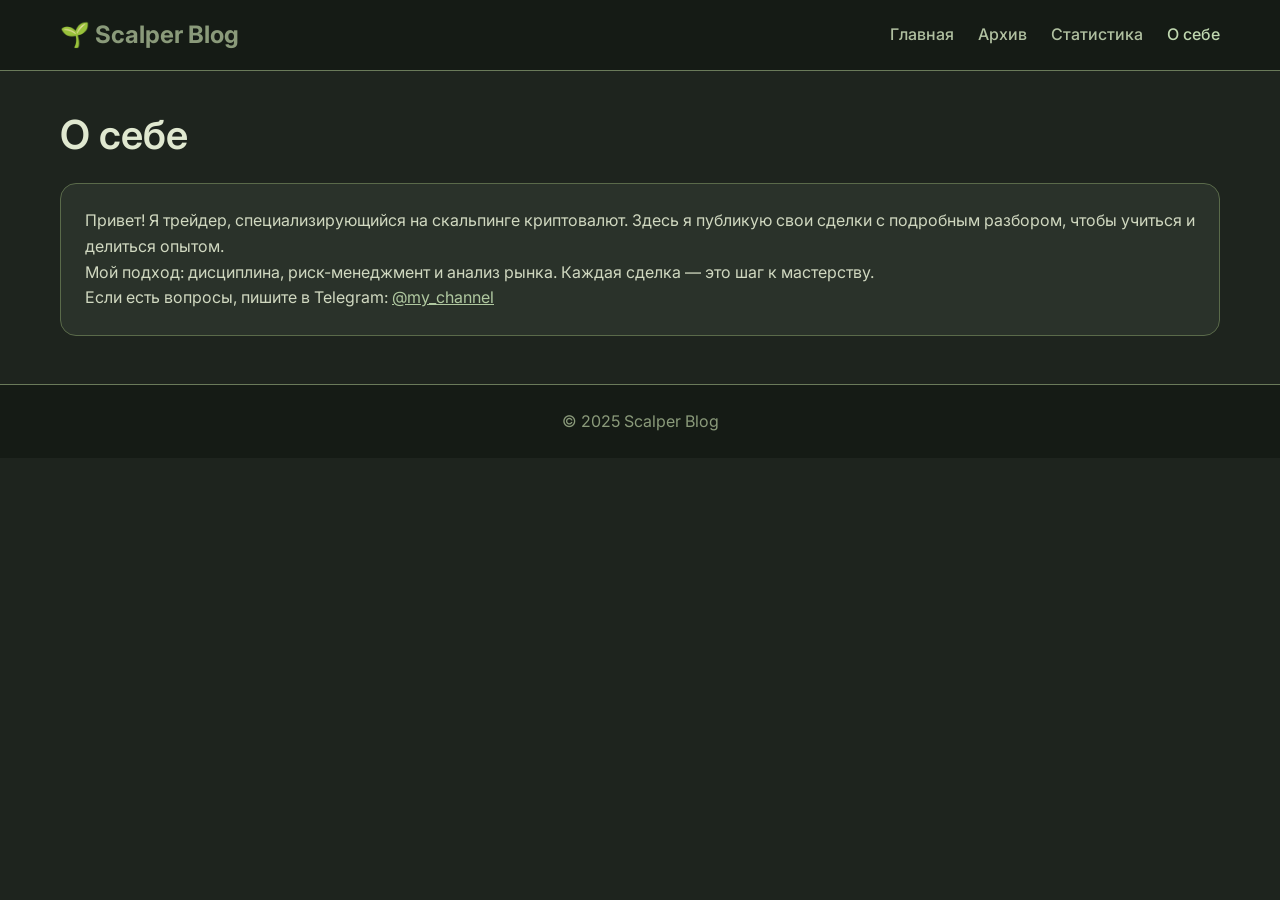
<file: about.html>
<!DOCTYPE html>
<html lang="ru">
<head>
    <meta charset="UTF-8">
    <meta name="viewport" content="width=device-width, initial-scale=1.0">
    <title>О себе</title>
    <link rel="stylesheet" href="css/style.css">
</head>
<body>
    <nav class="navbar">
        <div class="container">
            <a href="index.html" class="navbar-brand">🌱 Scalper Blog</a>
            <div class="nav-links">
                <a href="index.html" class="nav-link">Главная</a>
                <a href="posts.html" class="nav-link">Архив</a>
                <a href="stats.html" class="nav-link">Статистика</a>
                <a href="about.html" class="nav-link active">О себе</a>
            </div>
        </div>
    </nav>

    <main class="container">
        <h1>О себе</h1>
        <div class="card">
            <div class="card-body">
                <p>Привет! Я трейдер, специализирующийся на скальпинге криптовалют. Здесь я публикую свои сделки с подробным разбором, чтобы учиться и делиться опытом.</p>
                <p>Мой подход: дисциплина, риск-менеджмент и анализ рынка. Каждая сделка — это шаг к мастерству.</p>
                <p>Если есть вопросы, пишите в Telegram: <a href="#" style="color: #b0c8a0;">@my_channel</a></p>
            </div>
        </div>
    </main>

    <footer class="footer">
        <div class="container">&copy; 2025 Scalper Blog</div>
    </footer>
</body>
</html>
</file>
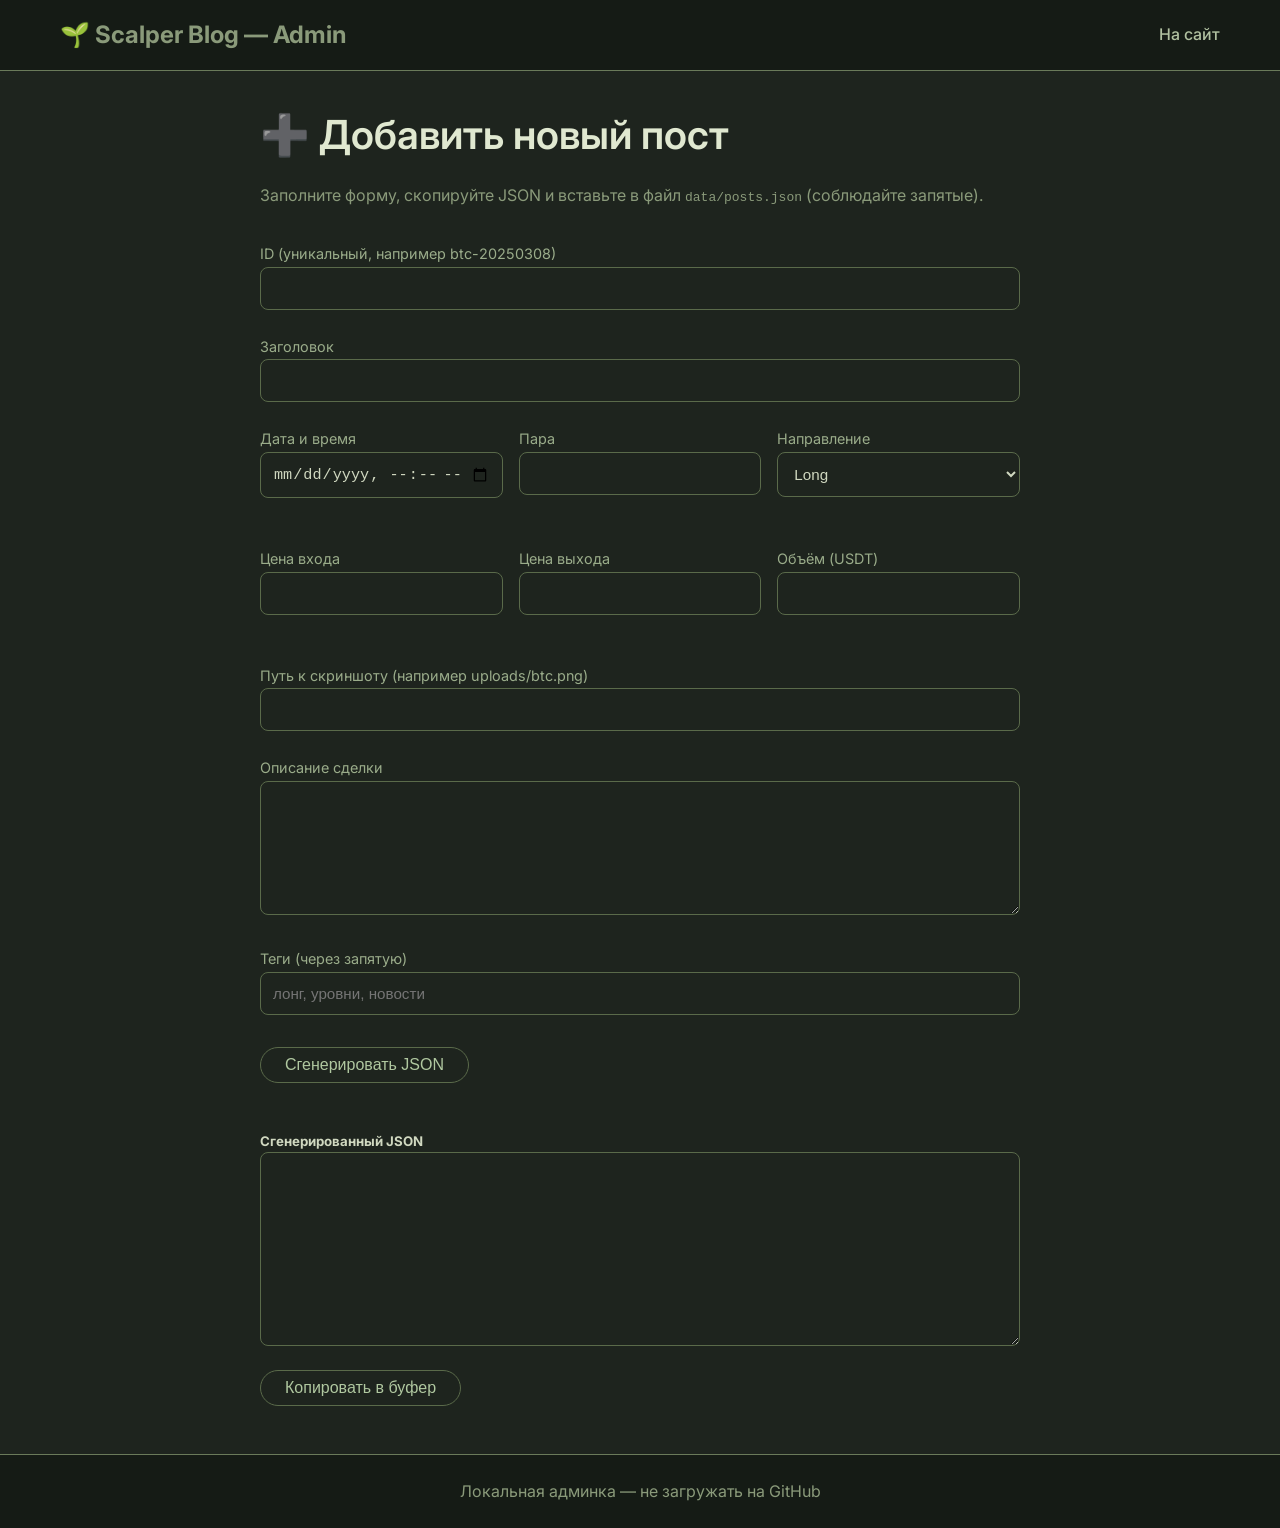
<file: admin.html>
<!DOCTYPE html>
<html lang="ru">
<head>
    <meta charset="UTF-8">
    <meta name="viewport" content="width=device-width, initial-scale=1.0">
    <title>Админка — генерация JSON</title>
    <link rel="stylesheet" href="css/style.css">
</head>
<body>
    <nav class="navbar">
        <div class="container">
            <a href="index.html" class="navbar-brand">🌱 Scalper Blog — Admin</a>
            <div class="nav-links">
                <a href="index.html" class="nav-link">На сайт</a>
            </div>
        </div>
    </nav>

    <main class="container admin-container">
        <h1>➕ Добавить новый пост</h1>
        <p class="demo-note">Заполните форму, скопируйте JSON и вставьте в файл <code>data/posts.json</code> (соблюдайте запятые).</p>

        <form id="post-form">
            <div class="form-group">
                <label class="form-label">ID (уникальный, например btc-20250308)</label>
                <input type="text" id="id" class="form-control" required>
            </div>
            <div class="form-group">
                <label class="form-label">Заголовок</label>
                <input type="text" id="title" class="form-control" required>
            </div>
            <div class="form-row">
                <div class="form-group">
                    <label class="form-label">Дата и время</label>
                    <input type="datetime-local" id="date" class="form-control" required>
                </div>
                <div class="form-group">
                    <label class="form-label">Пара</label>
                    <input type="text" id="pair" class="form-control" required>
                </div>
                <div class="form-group">
                    <label class="form-label">Направление</label>
                    <select id="direction" class="form-select">
                        <option value="long">Long</option>
                        <option value="short">Short</option>
                    </select>
                </div>
            </div>
            <div class="form-row">
                <div class="form-group">
                    <label class="form-label">Цена входа</label>
                    <input type="number" step="0.01" id="entryPrice" class="form-control" required>
                </div>
                <div class="form-group">
                    <label class="form-label">Цена выхода</label>
                    <input type="number" step="0.01" id="exitPrice" class="form-control" required>
                </div>
                <div class="form-group">
                    <label class="form-label">Объём (USDT)</label>
                    <input type="number" step="0.01" id="volume" class="form-control" required>
                </div>
            </div>
            <div class="form-group">
                <label class="form-label">Путь к скриншоту (например uploads/btc.png)</label>
                <input type="text" id="screenshot" class="form-control" required>
            </div>
            <div class="form-group">
                <label class="form-label">Описание сделки</label>
                <textarea id="description" rows="6" class="form-control" required></textarea>
            </div>
            <div class="form-group">
                <label class="form-label">Теги (через запятую)</label>
                <input type="text" id="tags" class="form-control" placeholder="лонг, уровни, новости">
            </div>
            <div class="form-actions">
                <button type="button" id="generate-btn" class="btn">Сгенерировать JSON</button>
            </div>
        </form>

        <div class="output-section">
            <h5>Сгенерированный JSON</h5>
            <textarea id="json-output" rows="10" readonly></textarea>
            <button id="copy-btn" class="btn">Копировать в буфер</button>
        </div>
    </main>

    <footer class="footer">
        <div class="container">Локальная админка — не загружать на GitHub</div>
    </footer>

    <script src="js/admin.js"></script>
</body>
</html>
</file>
<file: css/style.css>
@import url('https://fonts.googleapis.com/css2?family=Inter:wght@300;400;500;600;700&display=swap');

* {
    margin: 0;
    padding: 0;
    box-sizing: border-box;
}

body {
    font-family: 'Inter', sans-serif;
    background: #1e241e;
    color: #d0d8c0;
    line-height: 1.6;
}

/* Навигация */
.navbar {
    background: #151b15;
    border-bottom: 1px solid #6a7a5a;
    padding: 1rem 0;
}

.container {
    max-width: 1200px;
    margin: 0 auto;
    padding: 0 20px;
    width: 100%;
}

.navbar .container {
    display: flex;
    justify-content: space-between;
    align-items: center;
}

.navbar-brand {
    font-weight: 700;
    font-size: 1.5rem;
    color: #8a9a7a;
    text-decoration: none;
}

.nav-links {
    display: flex;
    gap: 1.5rem;
}

.nav-link {
    color: #b0c0a0;
    font-weight: 500;
    text-decoration: none;
    transition: color 0.2s;
}

.nav-link:hover, .nav-link.active {
    color: #c0d8b0;
}

/* Заголовки */
h1 {
    font-size: 2.5rem;
    font-weight: 600;
    margin: 2rem 0 1rem;
    color: #e0e8d0;
}

/* Сетка карточек */
.posts-grid {
    display: grid;
    grid-template-columns: repeat(auto-fill, minmax(300px, 1fr));
    gap: 2rem;
    margin-bottom: 2rem;
}

/* Карточка */
.card {
    background: #2a322a;
    border: 1px solid #5a6a4a;
    border-radius: 16px;
    overflow: hidden;
    transition: box-shadow 0.2s;
    height: 100%;
    display: flex;
    flex-direction: column;
}

.card:hover {
    box-shadow: 0 8px 20px rgba(120, 140, 100, 0.3);
}

.card-img {
    height: 200px;
    background: #2f3a2f;
    display: flex;
    align-items: center;
    justify-content: center;
    color: #6a7a5a;
    font-size: 3rem;
    border-bottom: 1px solid #5a6a4a;
}

.card-body {
    padding: 1.5rem;
    flex: 1;
    display: flex;
    flex-direction: column;
}

.card-title {
    font-size: 1.25rem;
    font-weight: 600;
    margin-bottom: 0.5rem;
    color: #f0f8e0;
}

.card-meta {
    font-size: 0.85rem;
    color: #9aac8a;
    margin-bottom: 0.5rem;
}

.card-text {
    color: #c0d0b0;
    font-size: 0.95rem;
    margin-bottom: 1rem;
    flex: 1;
}

.result {
    font-weight: 700;
    margin-bottom: 1rem;
    padding: 0.2rem 0.5rem;
    border-radius: 20px;
    display: inline-block;
    align-self: flex-start;
}

.result.positive {
    color: #0f2419;
    background: #6fcf97;
}

.result.negative {
    color: #2c1a1a;
    background: #f28b82;
}

/* Кнопки */
.btn {
    display: inline-block;
    padding: 0.5rem 1.5rem;
    background: transparent;
    color: #b0c8a0;
    border: 1px solid #5a6a4a;
    border-radius: 30px;
    text-decoration: none;
    transition: background 0.2s, color 0.2s;
    cursor: pointer;
    font-size: 1rem;
    align-self: flex-start;
}

.btn:hover {
    background: #5a6a4a;
    color: #1e241e;
}

.view-all {
    text-align: center;
    margin: 2rem 0;
}

.view-all .btn {
    font-size: 1.1rem;
    padding: 0.75rem 2.5rem;
}

/* Футер */
.footer {
    background: #151b15;
    border-top: 1px solid #6a7a5a;
    padding: 1.5rem 0;
    margin-top: 3rem;
    text-align: center;
    color: #8a9a7a;
}

/* Фильтры на странице архива */
.filters {
    background: #2a322a;
    border: 1px solid #5a6a4a;
    border-radius: 16px;
    padding: 1.5rem;
    margin-bottom: 2rem;
    display: grid;
    grid-template-columns: repeat(auto-fit, minmax(200px, 1fr));
    gap: 1rem;
    align-items: end;
}

.filter-group {
    display: flex;
    flex-direction: column;
}

.form-label {
    color: #9aac8a;
    margin-bottom: 0.3rem;
    font-size: 0.9rem;
}

.filter-select, .filter-input {
    background: #1e241e;
    border: 1px solid #5a6a4a;
    color: #d0d8c0;
    padding: 0.5rem;
    border-radius: 8px;
    font-size: 0.95rem;
}

.filter-button {
    justify-content: flex-end;
}

/* Страница поста */
.post-meta {
    color: #9aac8a;
    margin-bottom: 2rem;
    font-size: 1rem;
}

.post-image {
    width: 100%;
    max-height: 400px;
    object-fit: cover;
    border-radius: 16px;
    margin-bottom: 2rem;
    background: #2f3a2f;
    display: flex;
    align-items: center;
    justify-content: center;
    color: #6a7a5a;
    font-size: 4rem;
    border: 1px solid #5a6a4a;
}

.post-details {
    background: #2a322a;
    border: 1px solid #5a6a4a;
    border-radius: 16px;
    padding: 2rem;
    margin-bottom: 2rem;
}

.details-grid {
    display: grid;
    grid-template-columns: repeat(auto-fit, minmax(200px, 1fr));
    gap: 1.5rem;
    margin-top: 1rem;
}

.detail-item {
    background: #1e241e;
    padding: 1rem;
    border-radius: 12px;
    border: 1px solid #5a6a4a;
}

.detail-label {
    color: #9aac8a;
    font-size: 0.9rem;
    margin-bottom: 0.3rem;
}

.detail-value {
    font-size: 1.5rem;
    font-weight: 600;
    color: #f0f8e0;
}

.result-badge {
    font-weight: 700;
    padding: 0.2rem 0.5rem;
    border-radius: 20px;
    display: inline-block;
}

.result-badge.positive {
    color: #0f2419;
    background: #6fcf97;
}

.result-badge.negative {
    color: #2c1a1a;
    background: #f28b82;
}

.post-description {
    background: #2a322a;
    border: 1px solid #5a6a4a;
    border-radius: 16px;
    padding: 2rem;
    margin-bottom: 3rem;
    color: #d0d8c0;
    line-height: 1.8;
}

.related-title {
    font-size: 1.8rem;
    margin-bottom: 1.5rem;
    color: #e0e8d0;
}

/* Статистика */
.stats-grid {
    display: grid;
    grid-template-columns: repeat(auto-fit, minmax(200px, 1fr));
    gap: 1.5rem;
    margin-bottom: 2rem;
}

.stat-card {
    background: #2a322a;
    border: 1px solid #5a6a4a;
    border-radius: 16px;
    padding: 1.5rem;
    text-align: center;
}

.stat-card .label {
    color: #9aac8a;
    font-size: 0.9rem;
    margin-bottom: 0.5rem;
}

.stat-card .value {
    font-size: 2rem;
    font-weight: 600;
    color: #f0f8e0;
}

.charts-grid {
    display: grid;
    grid-template-columns: 2fr 1fr;
    gap: 2rem;
    margin-bottom: 2rem;
}

@media (max-width: 768px) {
    .charts-grid {
        grid-template-columns: 1fr;
    }
}

canvas {
    max-height: 300px;
    width: 100% !important;
    margin-top: 1rem;
    background: #1e241e;
    border-radius: 12px;
    padding: 0.5rem;
}

/* Таблица */
.table {
    width: 100%;
    border-collapse: collapse;
    margin-top: 1rem;
}

.table th, .table td {
    padding: 0.75rem;
    text-align: left;
    border-bottom: 1px solid #5a6a4a;
}

.table th {
    background: #1e241e;
    color: #b0c8a0;
    font-weight: 500;
}

.table td {
    color: #d0d8c0;
}

/* Админка (локальная) */
.admin-container {
    max-width: 800px;
    margin: 2rem auto;
}

.form-group {
    margin-bottom: 1.5rem;
}

.form-row {
    display: grid;
    grid-template-columns: repeat(auto-fit, minmax(150px, 1fr));
    gap: 1rem;
    margin-bottom: 1.5rem;
}

.form-control, .form-select {
    width: 100%;
    background: #1e241e;
    border: 1px solid #5a6a4a;
    color: #d0d8c0;
    padding: 0.75rem;
    border-radius: 8px;
    font-size: 0.95rem;
}

.form-control:focus, .form-select:focus {
    outline: 1px solid #8a9a7a;
}

.form-actions {
    margin-top: 2rem;
}

.output-section {
    margin-top: 3rem;
}

textarea {
    width: 100%;
    background: #1e241e;
    border: 1px solid #5a6a4a;
    color: #d0d8c0;
    padding: 1rem;
    border-radius: 8px;
    font-size: 0.9rem;
    font-family: monospace;
}

#copy-btn {
    margin-top: 1rem;
}

.demo-note {
    color: #8a9a7a;
    margin-bottom: 2rem;

}

/* ===== Адаптивность для планшетов и телефонов ===== */

/* Для экранов уже 768px (планшеты и большие телефоны) */
@media (max-width: 768px) {
    /* Навигация */
    .navbar .container {
        flex-direction: column;
        gap: 0.5rem;
    }
    .nav-links {
        flex-wrap: wrap;
        justify-content: center;
        gap: 0.8rem;
    }
    .nav-link {
        font-size: 0.9rem;
    }

    /* Заголовки */
    h1 {
        font-size: 2rem;
        margin: 1.5rem 0 0.8rem;
    }

    /* Карточки — уже адаптивны, но уменьшим внутренние отступы */
    .card-body {
        padding: 1rem;
    }
    .card-title {
        font-size: 1.1rem;
    }
    .card-meta {
        font-size: 0.75rem;
    }

    /* Фильтры на странице архива */
    .filters {
        grid-template-columns: 1fr; /* все фильтры в один столбец */
        padding: 1rem;
    }
    .filter-group {
        width: 100%;
    }

    /* Детали сделки на странице поста */
    .details-grid {
        grid-template-columns: 1fr; /* все детали в столбик */
        gap: 1rem;
    }
    .post-details {
        padding: 1.2rem;
    }

    /* Блок описания */
    .post-description {
        padding: 1.2rem;
    }

    /* Статистика: карточки в 2 колонки (на планшетах нормально) */
    .stats-grid {
        grid-template-columns: repeat(2, 1fr);
    }

    /* Таблица — добавим горизонтальный скролл */
    .table-container {
        overflow-x: auto;
    }
    table {
        min-width: 600px; /* чтобы на маленьком экране появился скролл */
    }

    /* Футер */
    .footer {
        font-size: 0.9rem;
    }
}

/* Для маленьких телефонов (до 480px) */
@media (max-width: 480px) {
    /* Ещё более компактно */
    h1 {
        font-size: 1.6rem;
    }

    /* Карточки */
    .posts-grid {
        grid-template-columns: 1fr; /* одна колонка */
    }

    /* Статистика: карточки в одну колонку */
    .stats-grid {
        grid-template-columns: 1fr;
    }

    /* Кнопка "Смотреть все сделки" */
    .view-all .btn {
        font-size: 1rem;
        padding: 0.5rem 1.5rem;
        width: 100%;
        box-sizing: border-box;
    }

    /* Админка (локальная) — компактные формы */
    .form-row {
        grid-template-columns: 1fr;
    }
    .form-control, .form-select {
        padding: 0.5rem;
    }
}

/* Для очень узких экранов (до 360px) */
@media (max-width: 360px) {
    .navbar-brand {
        font-size: 1.2rem;
    }
    .nav-link {
        font-size: 0.8rem;
    }
    .card-img {
        height: 150px;
        font-size: 2rem;
    }
}
</file>
